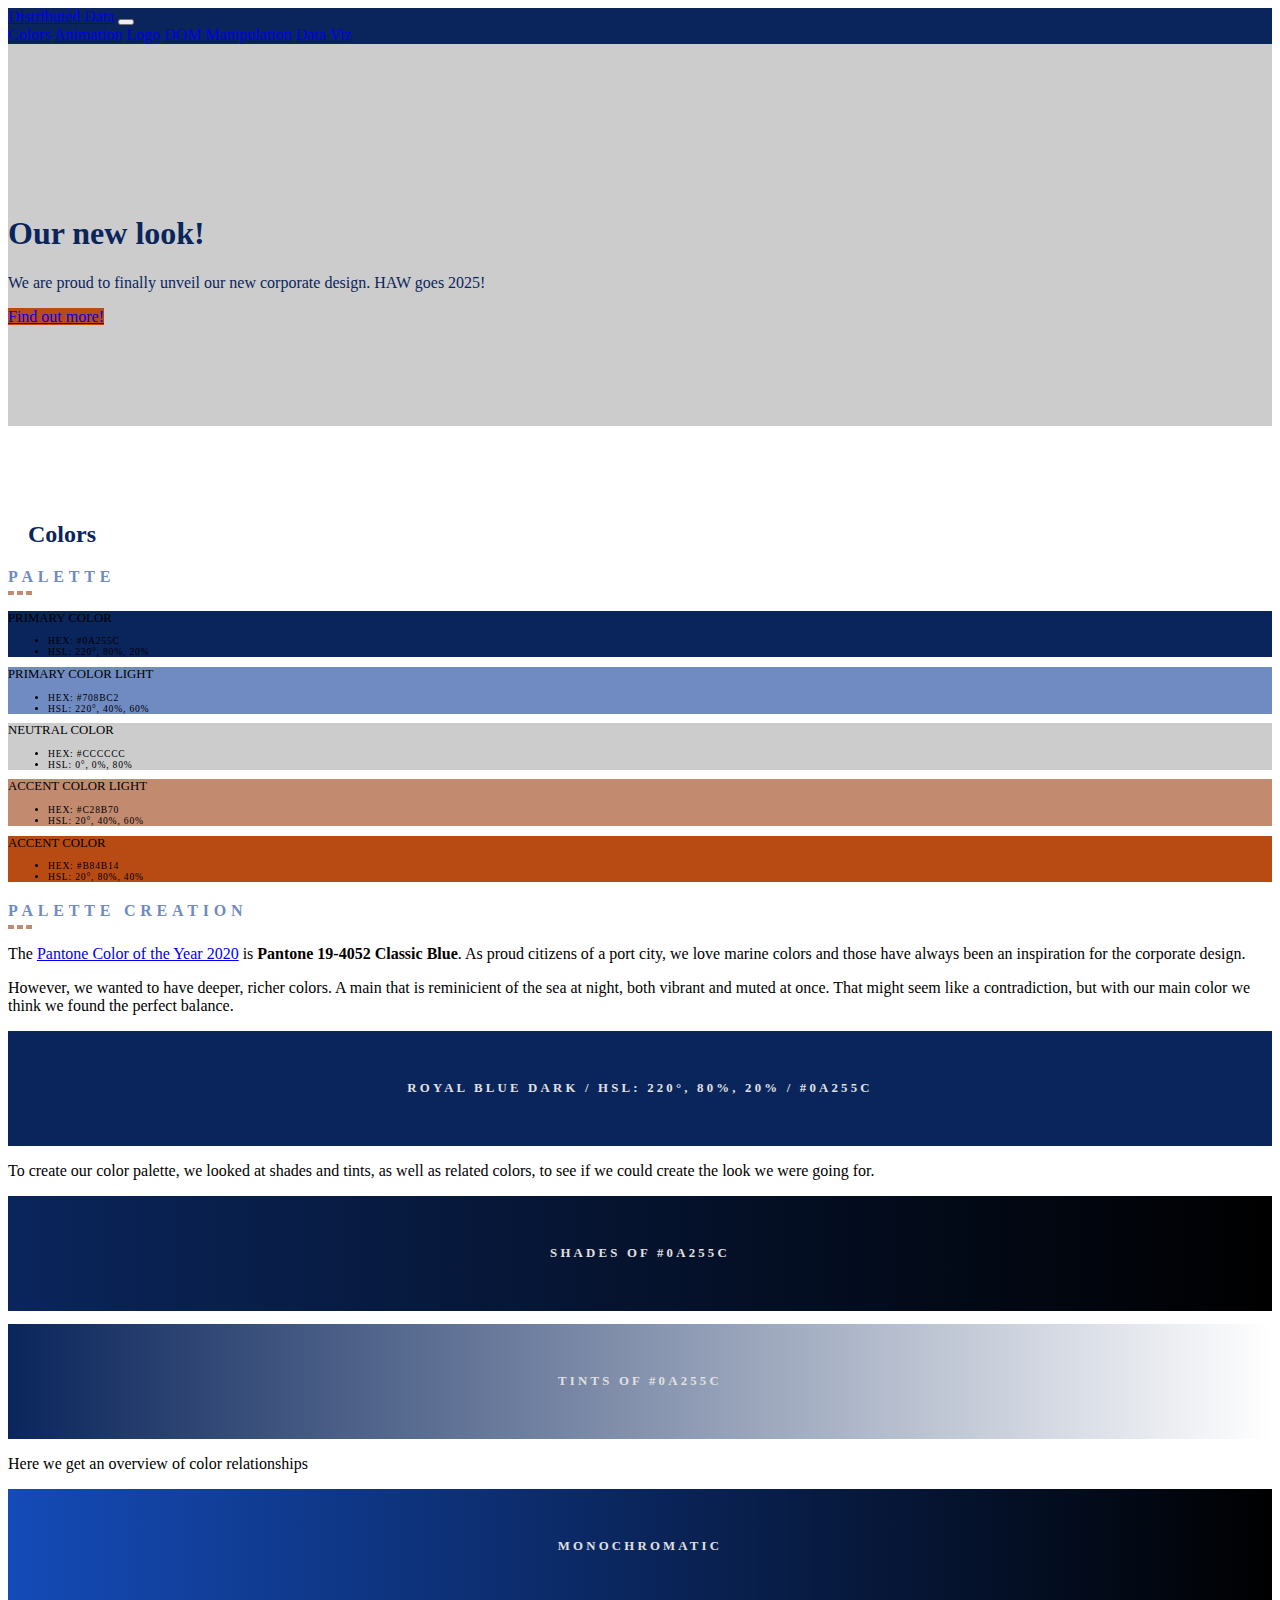
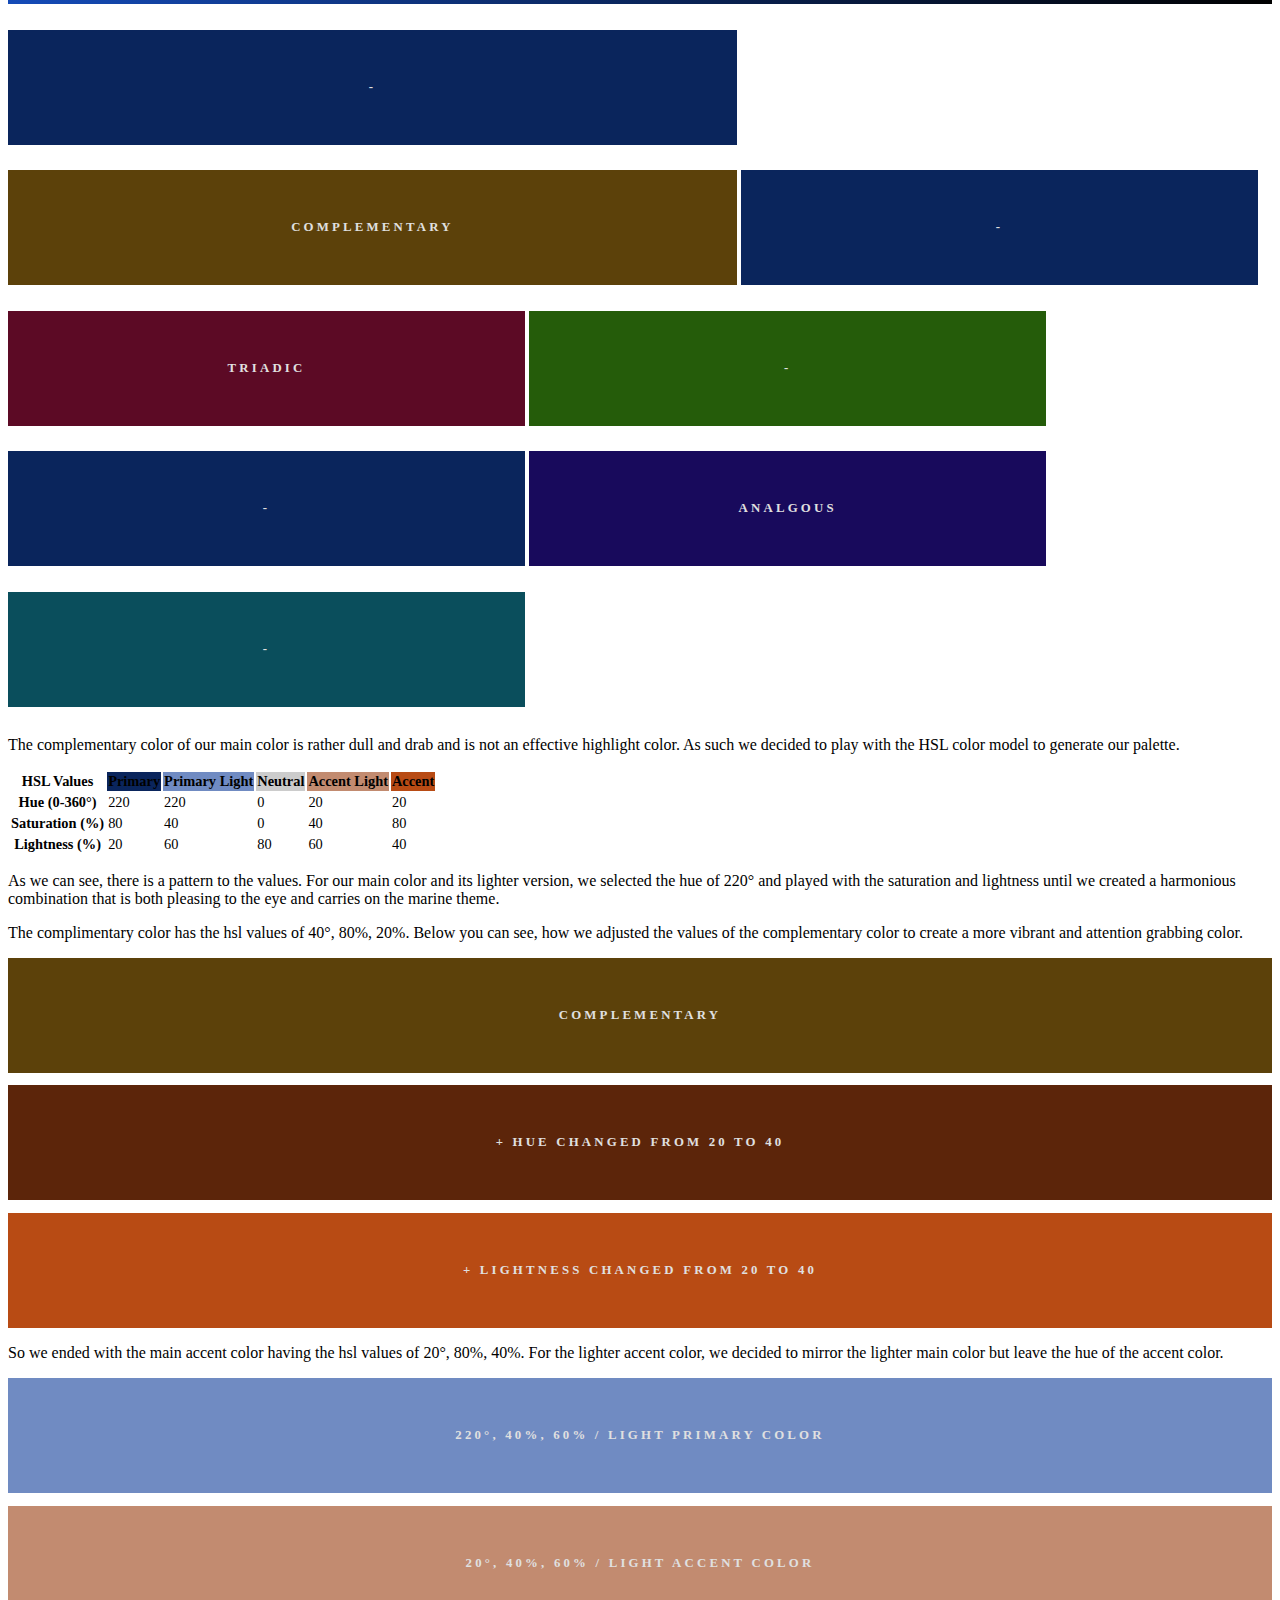
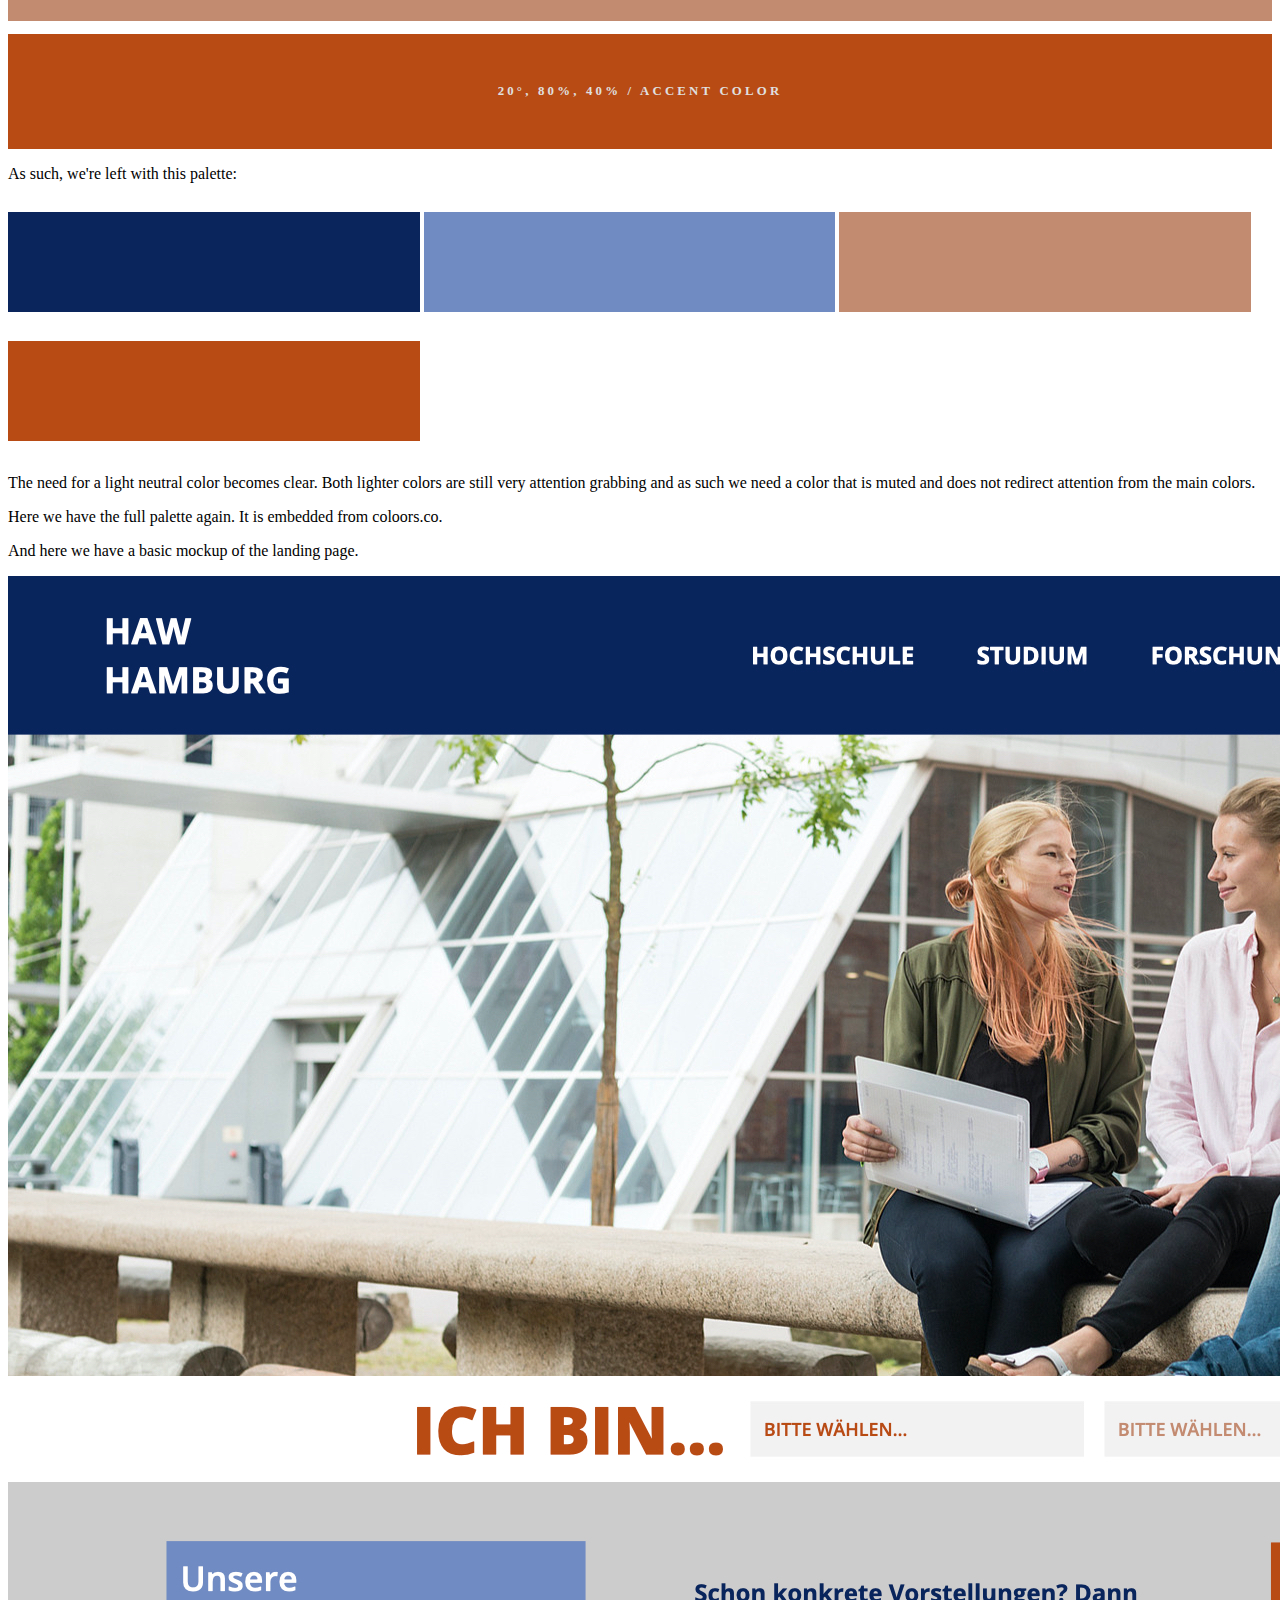
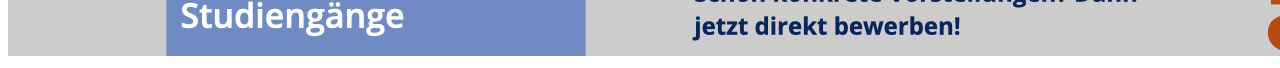
<file: exercise_1.html>
<!doctype html>
<html lang="en">

<head>
    <!-- Required meta tags -->
    <meta charset="utf-8">
    <meta name="viewport" content="width=device-width, initial-scale=1, shrink-to-fit=no">

    <!-- Bootstrap CSS -->
    <link rel="stylesheet" href="https://cdn.jsdelivr.net/npm/bootstrap@4.5.3/dist/css/bootstrap.min.css"
        integrity="sha384-TX8t27EcRE3e/ihU7zmQxVncDAy5uIKz4rEkgIXeMed4M0jlfIDPvg6uqKI2xXr2" crossorigin="anonymous">
    <link rel="stylesheet" href="https://cdnjs.cloudflare.com/ajax/libs/font-awesome/5.15.1/css/all.min.css"
        integrity="sha512-+4zCK9k+qNFUR5X+cKL9EIR+ZOhtIloNl9GIKS57V1MyNsYpYcUrUeQc9vNfzsWfV28IaLL3i96P9sdNyeRssA=="
        crossorigin="anonymous" />

    <link rel="stylesheet" href="css/exercise_1.css">

    <title>Yagci - HAW Corporate Design Overhaul</title>
</head>

<body>
    <nav class="navbar navbar-expand-lg navbar-dark" style="background-color: #0A255C;">
        <a class="navbar-brand mx-2" href="index.html">Distributed Data</a>
        <button class="navbar-toggler" type="button" data-toggle="collapse" data-target="#navbarNavAltMarkup"
            aria-controls="navbarNavAltMarkup" aria-expanded="false" aria-label="Toggle navigation">
            <span class="navbar-toggler-icon"></span>
        </button>
        <div class="collapse navbar-collapse" id="navbarNavAltMarkup">
            <div class="navbar-nav ml-auto">
                <a class="nav-link text-white mx-2" href="exercise_1.html"><i class="fas fa-palette"></i> Colors</a>
                <a class="nav-link text-white mx-2" href="exercise_2.html"><i class="fas fa-shapes"></i> Animation</a>
                <a class="nav-link text-white mx-2" href="exercise_3.html"><i class="fas fa-drafting-compass"></i>
                    Logo</a>
                <a class="nav-link text-white mx-2" href="exercise_4.html"><i class="fas fa-project-diagram"></i> DOM
                    Manipulation</a>
                <a class="nav-link text-white mx-2" href="exercise_6.html"><i class="fas fa-chart-bar"></i> Data Viz</a>
            </div>
        </div>
    </nav>

    <div class="jumbotron jumbotron-fluid">
        <div class="container">
            <h1 class="display-4">Our new look!</h1>
            <p class="lead">We are proud to finally unveil our new corporate design. HAW goes 2025!</p>
            <a class="btn btn-danger" href="#colors">Find out more!</a>
        </div>
    </div>

    <div class="container my-5">
        <h2 id="colors"><i class="fas fa-palette"></i> Colors</h2>
        <h3>Palette</h3>
        <div class="row mb-5">
            <div class="col">
                <div class="card-primary card text-white">
                    <div class="card-header">Primary Color</div>
                    <ul class="list-group list-group-flush">
                        <li class="list-group-item">HEX: #0A255C</li>
                        <li class="list-group-item">HSL: 220°, 80%, 20%</li>
                    </ul>
                </div>
            </div>
            <div class="col">
                <div class="card-primary-light card text-white">
                    <div class="card-header">Primary Color Light</div>
                    <ul class="list-group list-group-flush">
                        <li class="list-group-item">HEX: #708BC2</li>
                        <li class="list-group-item">HSL: 220°, 40%, 60%</li>
                    </ul>
                </div>
            </div>
            <div class="col">
                <div class="card-neutral card text-dark">
                    <div class="card-header">Neutral Color</div>
                    <ul class="list-group list-group-flush">
                        <li class="list-group-item">HEX: #CCCCCC</li>
                        <li class="list-group-item">HSL: 0°, 0%, 80%</li>
                    </ul>
                </div>
            </div>
            <div class="col">
                <div class="card-accent-light card text-white">
                    <div class="card-header">Accent Color Light</div>
                    <ul class="list-group list-group-flush">
                        <li class="list-group-item">HEX: #C28B70</li>
                        <li class="list-group-item">HSL: 20°, 40%, 60%</li>
                    </ul>
                </div>
            </div>
            <div class="col">
                <div class="card-accent card text-white">
                    <div class="card-header">Accent Color</div>
                    <ul class="list-group list-group-flush">
                        <li class="list-group-item">HEX: #B84B14</li>
                        <li class="list-group-item">HSL: 20°, 80%, 40%</li>
                    </ul>
                </div>
            </div>
        </div>
        <h3>Palette Creation</h3>
        <p>The <a href="https://www.pantone.com/color-intelligence/color-of-the-year/color-of-the-year-2020"
                target="_blank">Pantone Color of the Year 2020</a> is <b>Pantone 19-4052 Classic Blue</b>. As proud
            citizens of a port city, we love marine colors and those have always been an inspiration for the corporate
            design.</p>
        <p>However, we wanted to have deeper, richer colors. A main that is reminicient of the sea at night, both
            vibrant and muted at once. That might seem like a contradiction, but with our main color we think we found
            the perfect balance.</p>
        <p class="color primary-color">Royal Blue Dark / HSL: 220°, 80%, 20% / #0A255C</p>
        <p>To create our color palette, we looked at shades and tints, as well as related colors, to see if we could
            create the look we were going for.</p>
        <p class="color" style="background:linear-gradient(90deg, hsl(220,80%,20%), hsl(220,80%,0%))">Shades of #0A255C
        </p>
        <p class="color" style="background:linear-gradient(90deg, hsl(220,80%,20%), hsl(220,80%,100%))">Tints of #0A255C
        </p>
        <p>Here we get an overview of color relationships</p>

        <p class="color" style="background:linear-gradient(90deg, hsl(220,80%,40%), hsl(220,80%,0%))">Monochromatic</p>

        <p class="color" style="background-color:#0A255C; width:49.75%; display: inline-block;">-</p>
        <p class="color" style="background-color:#5C410A; width:49.75%; display: inline-block;">Complementary</p>

        <p class="color" style="background-color:#0A255C; width:33%; display: inline-block;">-</p>
        <p class="color" style="background-color:#5C0A25; width:33%; display: inline-block;">Triadic</p>
        <p class="color" style="background-color:#255C0A; width:33%; display: inline-block;">-</p>

        <p class="color" style="background-color:#0A255C; width:33%; display: inline-block;">-</p>
        <p class="color" style="background-color:#180A5C; width:33%; display: inline-block;">Analgous</p>
        <p class="color" style="background-color:#0A4E5C; width:33%; display: inline-block;">-</p>

        <p>The complementary color of our main color is rather dull and drab and is not an effective highlight color. As
            such we decided to play with the HSL color model to generate our palette.</p>

        <table class="table table-borderless table-hover text-center">
            <thead class="text-light">
                <tr>
                    <th class="bg-dark" scope="col">HSL Values</th>
                    <th class="card-primary" scope="col">Primary</th>
                    <th class="card-primary-light" scope="col">Primary Light</th>
                    <th class="card-neutral text-dark" scope="col">Neutral</th>
                    <th class="card-accent-light" scope="col">Accent Light</th>
                    <th class="card-accent" scope="col">Accent</th>
                </tr>
            </thead>
            <tbody>
                <tr>
                    <th scope="row">Hue (0-360°)</th>
                    <td>220</td>
                    <td>220</td>
                    <td>0</td>
                    <td>20</td>
                    <td>20</td>
                </tr>
                <tr>
                    <th scope="row">Saturation (%)</th>
                    <td>80</td>
                    <td>40</td>
                    <td>0</td>
                    <td>40</td>
                    <td>80</td>
                </tr>
                <tr>
                    <th scope="row">Lightness (%)</th>
                    <td>20</td>
                    <td>60</td>
                    <td>80</td>
                    <td>60</td>
                    <td class="table-warning">40</td>
                </tr>
            </tbody>
        </table>

        <p>As we can see, there is a pattern to the values. For our main color and its lighter version, we selected the
            hue of 220° and played with the saturation and lightness until we created a harmonious combination that is
            both pleasing to the eye and carries on the marine theme.</p>

        <p>The complimentary color has the hsl values of 40°, 80%, 20%. Below you can see, how we adjusted the values of
            the complementary color to create a more vibrant and attention grabbing color.</p>
        <p class="color" style="background-color:#5C410A;">Complementary</p>
        <p class="color" style="background-color:#5C250A;">+ Hue changed from 20 to 40</p>
        <p class="color" style="background-color:#B84B14;">+ Lightness changed from 20 to 40</p>

        <p>So we ended with the main accent color having the hsl values of 20°, 80%, 40%. For the lighter accent color,
            we decided to mirror the lighter main color but leave the hue of the accent color.</p>

        <p class="color text-left" style="background-color:#708BC2;">220°, 40%, 60% / Light Primary Color</p>
        <p class="color text-left" style="background-color:#C28B70;">20°, 40%, 60% / Light Accent Color</p>
        <p class="color text-left" style="background-color:#B84B14;">20°, 80%, 40% / Accent Color</p>

        <p>As such, we're left with this palette:</p>

        <p class="color" style="background-color:#0A255C; width:24.65%; display: inline-block;"></p>
        <p class="color" style="background-color:#708BC2; width:24.65%; display: inline-block;"></p>
        <p class="color" style="background-color:#C28B70; width:24.65%; display: inline-block;"></p>
        <p class="color" style="background-color:#B84B14; width:24.65%; display: inline-block;"></p>

        <p>The need for a light neutral color becomes clear. Both lighter colors are still very attention grabbing and
            as such we need a color that is muted and does not redirect attention from the main colors.</p>

        <p>Here we have the full palette again. It is embedded from coloors.co.</p>

        <!-- Coolors Palette Widget -->
        <script src="https://coolors.co/palette-widget/widget.js"></script>
        <script
            data-id="014626741996267167">new CoolorsPaletteWidget("014626741996267167", ["0a255c", "708bc2", "cccccc", "c28b70", "b84b14"]); </script>

        <p class="mt-4">And here we have a basic mockup of the landing page.</p>
        <img src="img/haw_2025_mockup.jpeg" alt="mock up haw landing page" class="img-fluid">
    </div>

    <script src="https://code.jquery.com/jquery-3.5.1.slim.min.js"
        integrity="sha384-DfXdz2htPH0lsSSs5nCTpuj/zy4C+OGpamoFVy38MVBnE+IbbVYUew+OrCXaRkfj"
        crossorigin="anonymous"></script>
    <script src="https://cdn.jsdelivr.net/npm/bootstrap@4.5.3/dist/js/bootstrap.bundle.min.js"
        integrity="sha384-ho+j7jyWK8fNQe+A12Hb8AhRq26LrZ/JpcUGGOn+Y7RsweNrtN/tE3MoK7ZeZDyx"
        crossorigin="anonymous"></script>
</body>

</html>
</file>
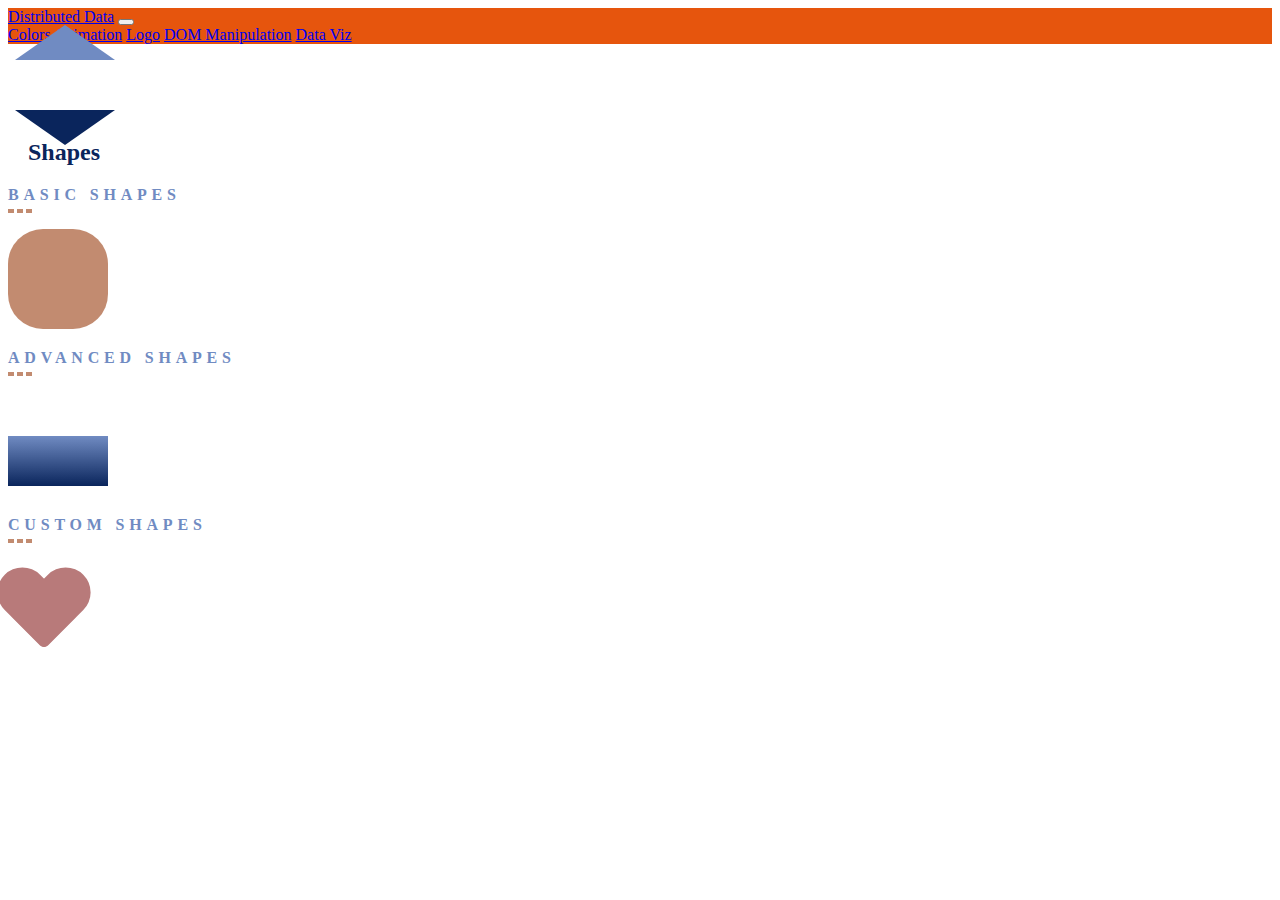
<file: exercise_2.html>
<!doctype html>
<html lang="en">

<head>
    <!-- Required meta tags -->
    <meta charset="utf-8">
    <meta name="viewport" content="width=device-width, initial-scale=1, shrink-to-fit=no">

    <!-- Bootstrap CSS -->
    <link rel="stylesheet" href="https://cdn.jsdelivr.net/npm/bootstrap@4.5.3/dist/css/bootstrap.min.css"
        integrity="sha384-TX8t27EcRE3e/ihU7zmQxVncDAy5uIKz4rEkgIXeMed4M0jlfIDPvg6uqKI2xXr2" crossorigin="anonymous">
    <link rel="stylesheet" href="https://cdnjs.cloudflare.com/ajax/libs/font-awesome/5.15.1/css/all.min.css"
        integrity="sha512-+4zCK9k+qNFUR5X+cKL9EIR+ZOhtIloNl9GIKS57V1MyNsYpYcUrUeQc9vNfzsWfV28IaLL3i96P9sdNyeRssA=="
        crossorigin="anonymous" />

    <link rel="stylesheet" href="css/exercise_1.css">
    <link rel="stylesheet" href="css/exercise_2.css">

    <title>Yagci - HAW Corporate Design Overhaul</title>
</head>

<body>
    <nav class="navbar navbar-expand-lg navbar-dark" style="background-color: #e6550d;">
        <a class="navbar-brand mx-2" href="index.html">Distributed Data</a>
        <button class="navbar-toggler" type="button" data-toggle="collapse" data-target="#navbarNavAltMarkup"
            aria-controls="navbarNavAltMarkup" aria-expanded="false" aria-label="Toggle navigation">
            <span class="navbar-toggler-icon"></span>
        </button>
        <div class="collapse navbar-collapse" id="navbarNavAltMarkup">
            <div class="navbar-nav ml-auto">
                <a class="nav-link text-white mx-2" href="exercise_1.html"><i class="fas fa-palette"></i> Colors</a>
                <a class="nav-link text-white mx-2" href="exercise_2.html"><i class="fas fa-shapes"></i> Animation</a>
                <a class="nav-link text-white mx-2" href="exercise_3.html"><i class="fas fa-drafting-compass"></i>
                    Logo</a>
                <a class="nav-link text-white mx-2" href="exercise_4.html"><i class="fas fa-project-diagram"></i> DOM
                    Manipulation</a>
                <a class="nav-link text-white mx-2" href="exercise_6.html"><i class="fas fa-chart-bar"></i> Data Viz</a>
            </div>
        </div>
    </nav>

    <div class="container my-5">
        <h2 id="shapes"><i class="fas fa-shapes"></i> Shapes</h2>
        <h3>Basic Shapes
            <span class="badge badge-dark p-2" style="letter-spacing: 0;">
                <i class="fas fa-mouse-pointer"></i>
            </span>
        </h3>
        <div class="row mb-5">
            <div class="col">
                <div id="basic-shape"></div>
            </div>
        </div>

        <h3>Advanced Shapes
            <span class="badge badge-dark p-2" style="letter-spacing: 0;">
                <i class="fas fa-mouse-pointer"></i>
            </span>
        </h3>
        <div class="row mb-5">
            <div class="col">
                <div id="advanced-shape"></div>
            </div>
        </div>

        <h3>Custom Shapes</h3>
        <div class="row mb-5">
            <div class="col">
                <div id="custom-shape"></div>
            </div>
        </div>
    </div>

    <script src="https://code.jquery.com/jquery-3.5.1.slim.min.js"
        integrity="sha384-DfXdz2htPH0lsSSs5nCTpuj/zy4C+OGpamoFVy38MVBnE+IbbVYUew+OrCXaRkfj"
        crossorigin="anonymous"></script>
    <script src="https://cdn.jsdelivr.net/npm/bootstrap@4.5.3/dist/js/bootstrap.bundle.min.js"
        integrity="sha384-ho+j7jyWK8fNQe+A12Hb8AhRq26LrZ/JpcUGGOn+Y7RsweNrtN/tE3MoK7ZeZDyx"
        crossorigin="anonymous"></script>
</body>

</html>
</file>
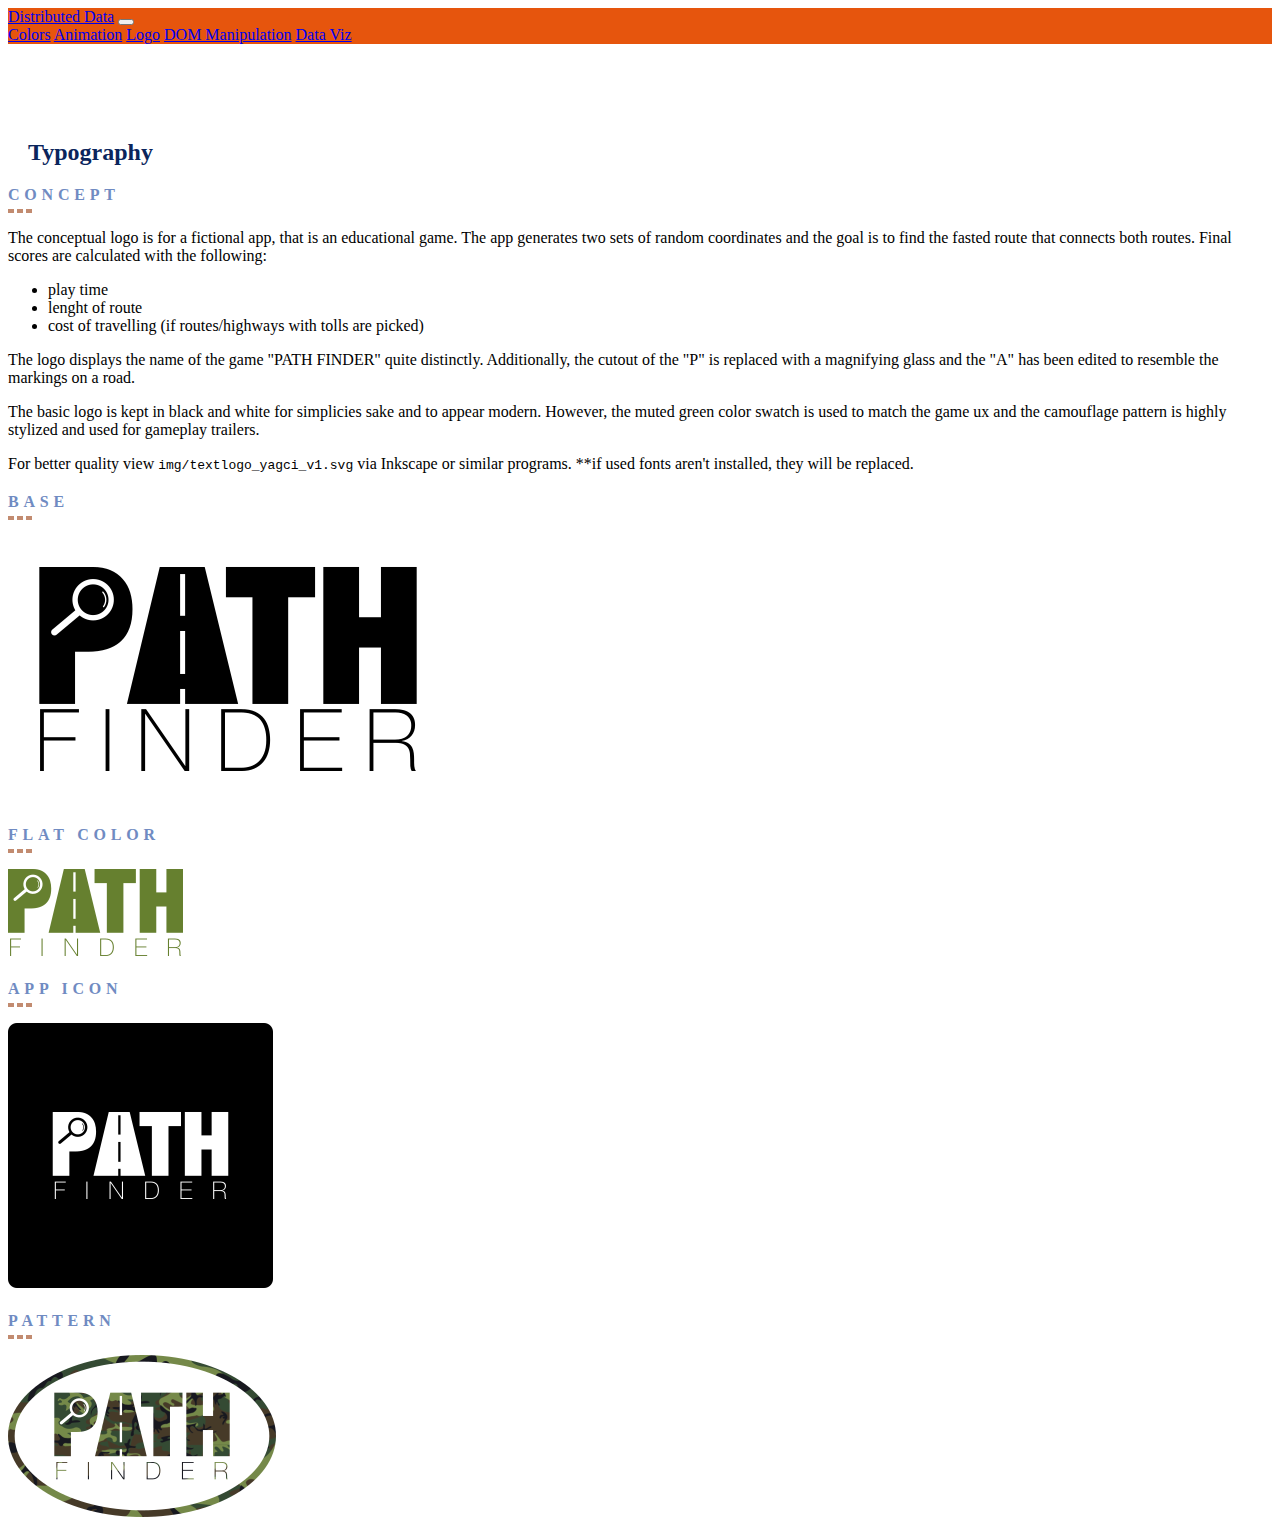
<file: exercise_3.html>
<!doctype html>
<html lang="en">

<head>
    <!-- Required meta tags -->
    <meta charset="utf-8">
    <meta name="viewport" content="width=device-width, initial-scale=1, shrink-to-fit=no">

    <!-- Bootstrap CSS -->
    <link rel="stylesheet" href="https://cdn.jsdelivr.net/npm/bootstrap@4.5.3/dist/css/bootstrap.min.css"
        integrity="sha384-TX8t27EcRE3e/ihU7zmQxVncDAy5uIKz4rEkgIXeMed4M0jlfIDPvg6uqKI2xXr2" crossorigin="anonymous">
    <link rel="stylesheet" href="https://cdnjs.cloudflare.com/ajax/libs/font-awesome/5.15.1/css/all.min.css"
        integrity="sha512-+4zCK9k+qNFUR5X+cKL9EIR+ZOhtIloNl9GIKS57V1MyNsYpYcUrUeQc9vNfzsWfV28IaLL3i96P9sdNyeRssA=="
        crossorigin="anonymous" />

    <link rel="stylesheet" href="css/exercise_1.css">

    <title>Yagci - HAW Corporate Design Overhaul</title>
</head>

<body>
    <nav class="navbar navbar-expand-lg navbar-dark" style="background-color: #e6550d;">
        <a class="navbar-brand mx-2" href="index.html">Distributed Data</a>
        <button class="navbar-toggler" type="button" data-toggle="collapse" data-target="#navbarNavAltMarkup"
            aria-controls="navbarNavAltMarkup" aria-expanded="false" aria-label="Toggle navigation">
            <span class="navbar-toggler-icon"></span>
        </button>
        <div class="collapse navbar-collapse" id="navbarNavAltMarkup">
            <div class="navbar-nav ml-auto">
                <a class="nav-link text-white mx-2" href="exercise_1.html"><i class="fas fa-palette"></i> Colors</a>
                <a class="nav-link text-white mx-2" href="exercise_2.html"><i class="fas fa-shapes"></i> Animation</a>
                <a class="nav-link text-white mx-2" href="exercise_3.html"><i class="fas fa-drafting-compass"></i>
                    Logo</a>
                <a class="nav-link text-white mx-2" href="exercise_4.html"><i class="fas fa-project-diagram"></i> DOM
                    Manipulation</a>
                <a class="nav-link text-white mx-2" href="exercise_6.html"><i class="fas fa-chart-bar"></i> Data Viz</a>
            </div>
        </div>
    </nav>

    <div class="container my-5">
        <h2 id="shapes"><i class="fas fa-drafting-compass"></i> Typography</h2>
        <div class="row">
            <div class="col">
                <h3>Concept</h3>
                <p>
                    The conceptual logo is for a fictional app, that is an educational game.
                    The app generates two sets of random coordinates and the goal is to find the fasted route that
                    connects both routes.
                    Final scores are calculated with the following:
                <ul>
                    <li>play time</li>
                    <li>lenght of route</li>
                    <li>cost of travelling (if routes/highways with tolls are picked)</li>
                </ul>
                </p>
                <p>The logo displays the name of the game "PATH FINDER" quite distinctly. Additionally, the cutout of
                    the "P" is replaced with a magnifying glass and the "A" has been edited to resemble the markings on
                    a road.</p>
                <p>The basic logo is kept in black and white for simplicies sake and to appear modern. However, the
                    muted green color swatch is used to match the game ux and the camouflage pattern is highly stylized
                    and used for gameplay trailers.</p>
                <div class="alert alert-primary" role="alert">
                    For better quality view <code>img/textlogo_yagci_v1.svg</code> via Inkscape or similar programs.
                    **if used fonts aren't installed, they will be replaced.
                </div>
            </div>
        </div>
        <div class="row">
            <div class="col">
                <h3>Base</h3>
                <img src="img/base.png">
            </div>
            <div class="col">
                <h3>Flat Color</h3>
                <img src="img/flat_color.png">
            </div>
        </div>

        <div class="row">
            <div class="col">
                <h3>App Icon</h3>
                <img src="img/app_icon.png">
            </div>
            <div class="col">
                <h3>Pattern</h3>
                <img src="img/pattern.png">
            </div>
        </div>
    </div>

    <script src="https://code.jquery.com/jquery-3.5.1.slim.min.js"
        integrity="sha384-DfXdz2htPH0lsSSs5nCTpuj/zy4C+OGpamoFVy38MVBnE+IbbVYUew+OrCXaRkfj"
        crossorigin="anonymous"></script>
    <script src="https://cdn.jsdelivr.net/npm/bootstrap@4.5.3/dist/js/bootstrap.bundle.min.js"
        integrity="sha384-ho+j7jyWK8fNQe+A12Hb8AhRq26LrZ/JpcUGGOn+Y7RsweNrtN/tE3MoK7ZeZDyx"
        crossorigin="anonymous"></script>
</body>

</html>
</file>
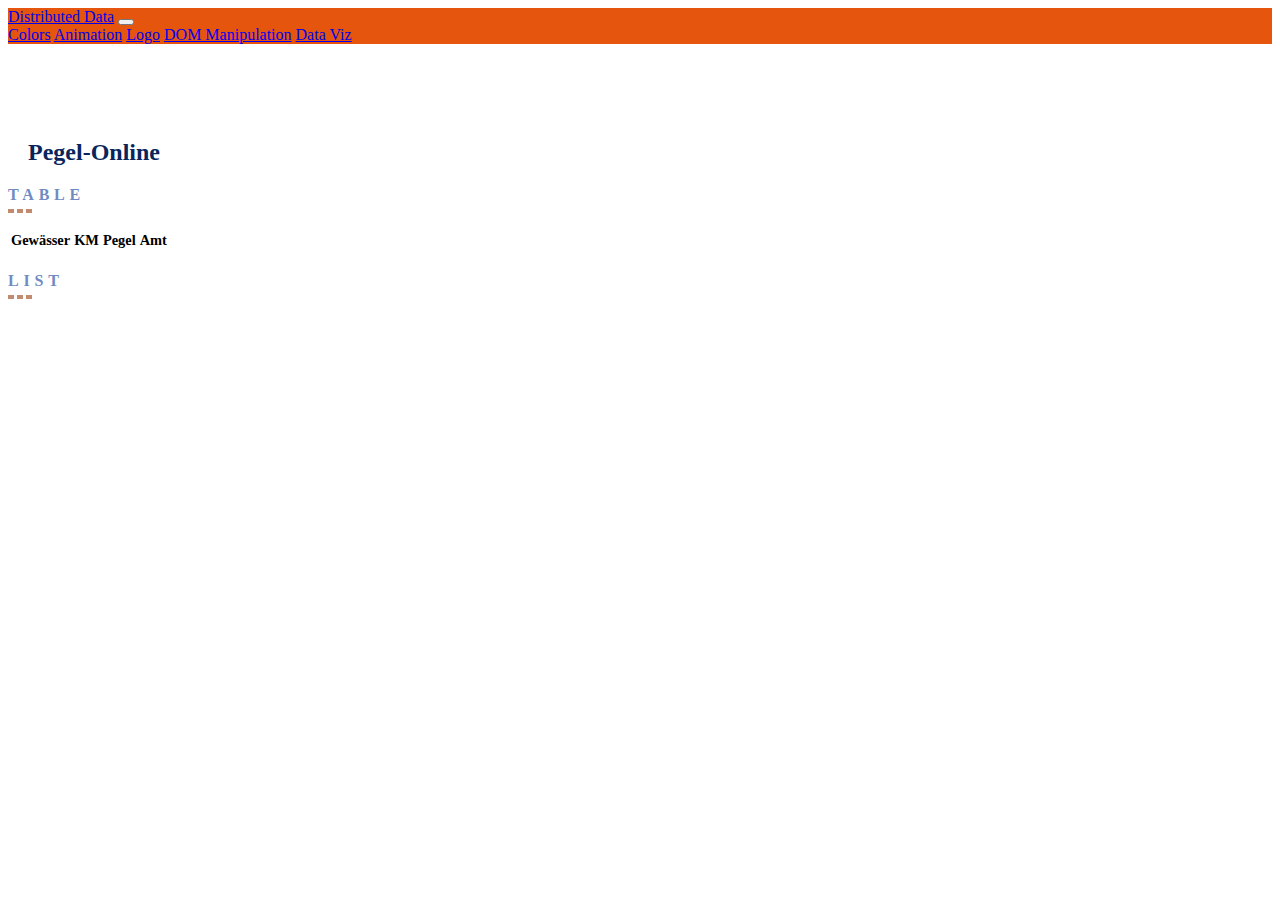
<file: exercise_4.html>
<!doctype html>
<html lang="en">

<head>
    <!-- Required meta tags -->
    <meta charset="utf-8">
    <meta name="viewport" content="width=device-width, initial-scale=1, shrink-to-fit=no">

    <!-- Bootstrap, custom CSS -->
    <link rel="stylesheet" href="https://cdn.jsdelivr.net/npm/bootstrap@4.5.3/dist/css/bootstrap.min.css"
        integrity="sha384-TX8t27EcRE3e/ihU7zmQxVncDAy5uIKz4rEkgIXeMed4M0jlfIDPvg6uqKI2xXr2" crossorigin="anonymous">
    <link rel="stylesheet" href="css/dom_1.css">
    <link rel="stylesheet" href="https://cdnjs.cloudflare.com/ajax/libs/font-awesome/5.15.1/css/all.min.css"
        integrity="sha512-+4zCK9k+qNFUR5X+cKL9EIR+ZOhtIloNl9GIKS57V1MyNsYpYcUrUeQc9vNfzsWfV28IaLL3i96P9sdNyeRssA=="
        crossorigin="anonymous" />

    <link rel="stylesheet" href="css/exercise_1.css">

    <title>Intro to D3</title>
</head>

<body>

    <nav class="navbar navbar-expand-lg navbar-dark" style="background-color: #e6550d;">
        <a class="navbar-brand mx-2" href="index.html">Distributed Data</a>
        <button class="navbar-toggler" type="button" data-toggle="collapse" data-target="#navbarNavAltMarkup"
            aria-controls="navbarNavAltMarkup" aria-expanded="false" aria-label="Toggle navigation">
            <span class="navbar-toggler-icon"></span>
        </button>
        <div class="collapse navbar-collapse" id="navbarNavAltMarkup">
            <div class="navbar-nav ml-auto">
                <a class="nav-link text-white mx-2" href="exercise_1.html"><i class="fas fa-palette"></i> Colors</a>
                <a class="nav-link text-white mx-2" href="exercise_2.html"><i class="fas fa-shapes"></i> Animation</a>
                <a class="nav-link text-white mx-2" href="exercise_3.html"><i class="fas fa-drafting-compass"></i>
                    Logo</a>
                <a class="nav-link text-white mx-2" href="exercise_4.html"><i class="fas fa-project-diagram"></i> DOM
                    Manipulation</a>
                <a class="nav-link text-white mx-2" href="exercise_6.html"><i class="fas fa-chart-bar"></i> Data Viz</a>
            </div>
        </div>
    </nav>

    <div class="container mt-5">
        <div class="row">
            <div class="col">
                <div id="title" class="mb-4"></div>
                <div id="navigator"></div>
            </div>
        </div>
        <div class="row">
            <div class="col">
                <h2 id="colors" class="mb-4"><i class="fas fa-chart-pie"></i> Pegel-Online</h2>
                <h3>Table</h3>
                <table class="table table-sm">
                    <thead>
                        <tr>
                            <th>Gewässer</th>
                            <th>KM</th>
                            <th>Pegel</th>
                            <th>Amt</th>
                        </tr>
                    </thead>
                    <tbody></tbody>
                </table>

                <h3>List</h3>
                <div id="pegel-list" class="mb-5"></div>
            </div>
        </div>
    </div>


    <!-- jQuery, Bootstrap, Popper, d3 and custom -->
    <script src="https://code.jquery.com/jquery-3.5.1.slim.min.js"
        integrity="sha384-DfXdz2htPH0lsSSs5nCTpuj/zy4C+OGpamoFVy38MVBnE+IbbVYUew+OrCXaRkfj"
        crossorigin="anonymous"></script>
    <script src="https://cdn.jsdelivr.net/npm/bootstrap@4.5.3/dist/js/bootstrap.bundle.min.js"
        integrity="sha384-ho+j7jyWK8fNQe+A12Hb8AhRq26LrZ/JpcUGGOn+Y7RsweNrtN/tE3MoK7ZeZDyx"
        crossorigin="anonymous"></script>
    <script src='https://d3js.org/d3.v4.min.js'></script>
    <script type="text/javascript" src="js/dom_1.js"></script>
</body>

</html>
</file>
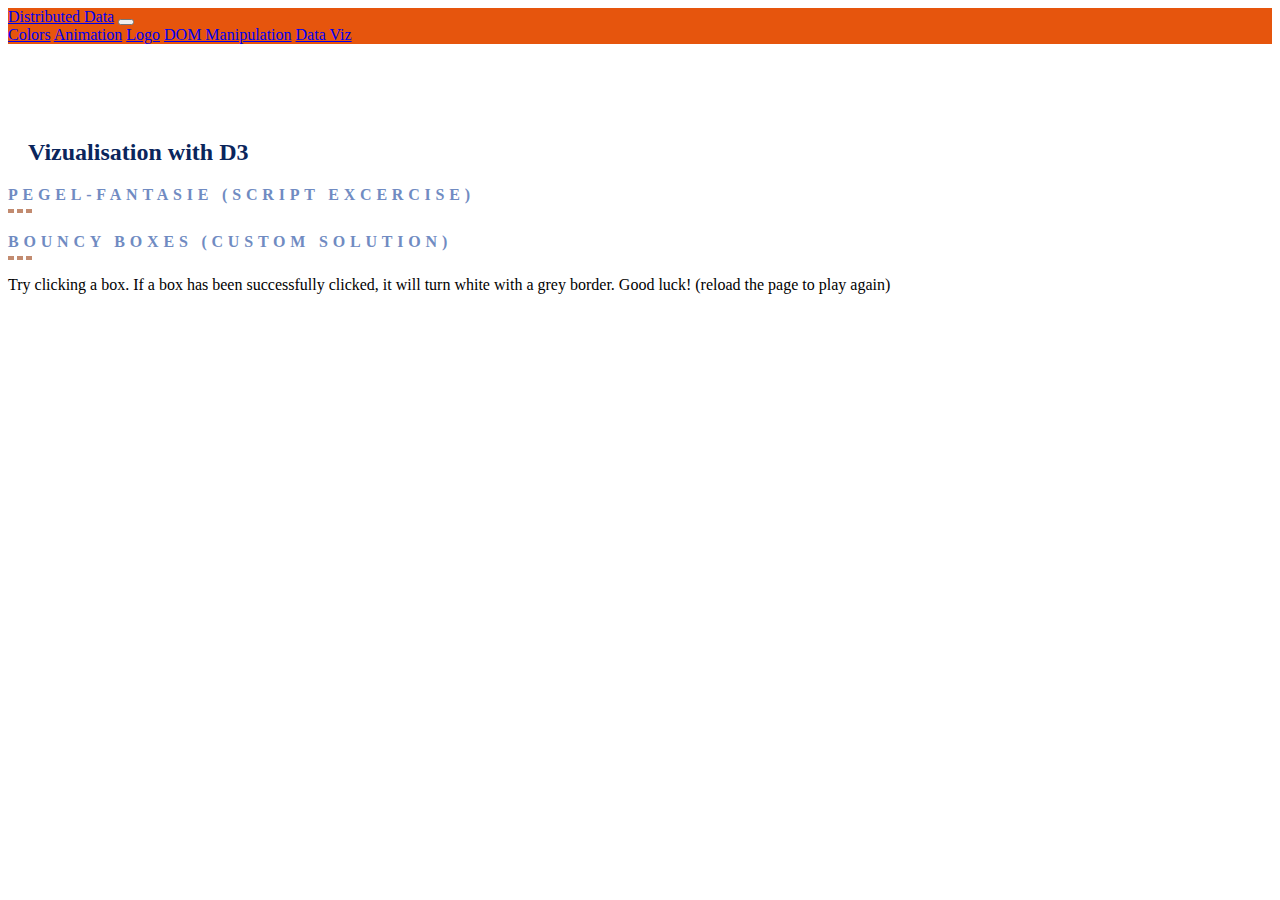
<file: exercise_6.html>
<!doctype html>
<html lang="en">

<head>
    <!-- Required meta tags -->
    <meta charset="utf-8">
    <meta name="viewport" content="width=device-width, initial-scale=1, shrink-to-fit=no">

    <!-- Bootstrap, custom CSS -->
    <link rel="stylesheet" href="https://cdn.jsdelivr.net/npm/bootstrap@4.5.3/dist/css/bootstrap.min.css"
        integrity="sha384-TX8t27EcRE3e/ihU7zmQxVncDAy5uIKz4rEkgIXeMed4M0jlfIDPvg6uqKI2xXr2" crossorigin="anonymous">
    <link rel="stylesheet" href="css/dom_1.css">
    <link rel="stylesheet" href="https://cdnjs.cloudflare.com/ajax/libs/font-awesome/5.15.1/css/all.min.css"
        integrity="sha512-+4zCK9k+qNFUR5X+cKL9EIR+ZOhtIloNl9GIKS57V1MyNsYpYcUrUeQc9vNfzsWfV28IaLL3i96P9sdNyeRssA=="
        crossorigin="anonymous" />

    <link rel="stylesheet" href="css/exercise_1.css">

    <title>Animation with D3</title>
</head>

<body>

    <nav class="navbar navbar-expand-lg navbar-dark" style="background-color: #e6550d;">
        <a class="navbar-brand mx-2" href="index.html">Distributed Data</a>
        <button class="navbar-toggler" type="button" data-toggle="collapse" data-target="#navbarNavAltMarkup"
            aria-controls="navbarNavAltMarkup" aria-expanded="false" aria-label="Toggle navigation">
            <span class="navbar-toggler-icon"></span>
        </button>
        <div class="collapse navbar-collapse" id="navbarNavAltMarkup">
            <div class="navbar-nav ml-auto">
                <a class="nav-link text-white mx-2" href="exercise_1.html"><i class="fas fa-palette"></i> Colors</a>
                <a class="nav-link text-white mx-2" href="exercise_2.html"><i class="fas fa-shapes"></i> Animation</a>
                <a class="nav-link text-white mx-2" href="exercise_3.html"><i class="fas fa-drafting-compass"></i>
                    Logo</a>
                <a class="nav-link text-white mx-2" href="exercise_4.html"><i class="fas fa-project-diagram"></i> DOM
                    Manipulation</a>
                <a class="nav-link text-white mx-2" href="exercise_6.html"><i class="fas fa-chart-bar"></i> Data Viz</a>
            </div>
        </div>
    </nav>

    <div class="container mt-5">
        <div class="row">
            <div class="col">
                <h2 id="colors" class="mb-4"><i class="fas fa-chart-pie"></i>Vizualisation with D3</h2>
                <h3>Pegel-Fantasie (SCRIPT EXCERCISE)</h3>
                <div id='animal'></div>

                <h3 class="mt-4">Bouncy Boxes (CUSTOM SOLUTION)</h3>
                <p>Try clicking a box. If a box has been successfully clicked, it will turn white with a grey border.
                    Good luck! (reload the page to play again)</p>
                <div id="wrapper"></div>
            </div>
        </div>
    </div>


    <!-- jQuery, Bootstrap, Popper, d3 and custom -->
    <script src="https://code.jquery.com/jquery-3.5.1.slim.min.js"
        integrity="sha384-DfXdz2htPH0lsSSs5nCTpuj/zy4C+OGpamoFVy38MVBnE+IbbVYUew+OrCXaRkfj"
        crossorigin="anonymous"></script>
    <script src="https://cdn.jsdelivr.net/npm/bootstrap@4.5.3/dist/js/bootstrap.bundle.min.js"
        integrity="sha384-ho+j7jyWK8fNQe+A12Hb8AhRq26LrZ/JpcUGGOn+Y7RsweNrtN/tE3MoK7ZeZDyx"
        crossorigin="anonymous"></script>
    <script src='https://d3js.org/d3.v4.min.js'></script>
    <script type="text/javascript" src="js/dom_2.js"></script>
    <script type="text/javascript" src="js/dom_3.js"></script>
</body>

</html>
</file>
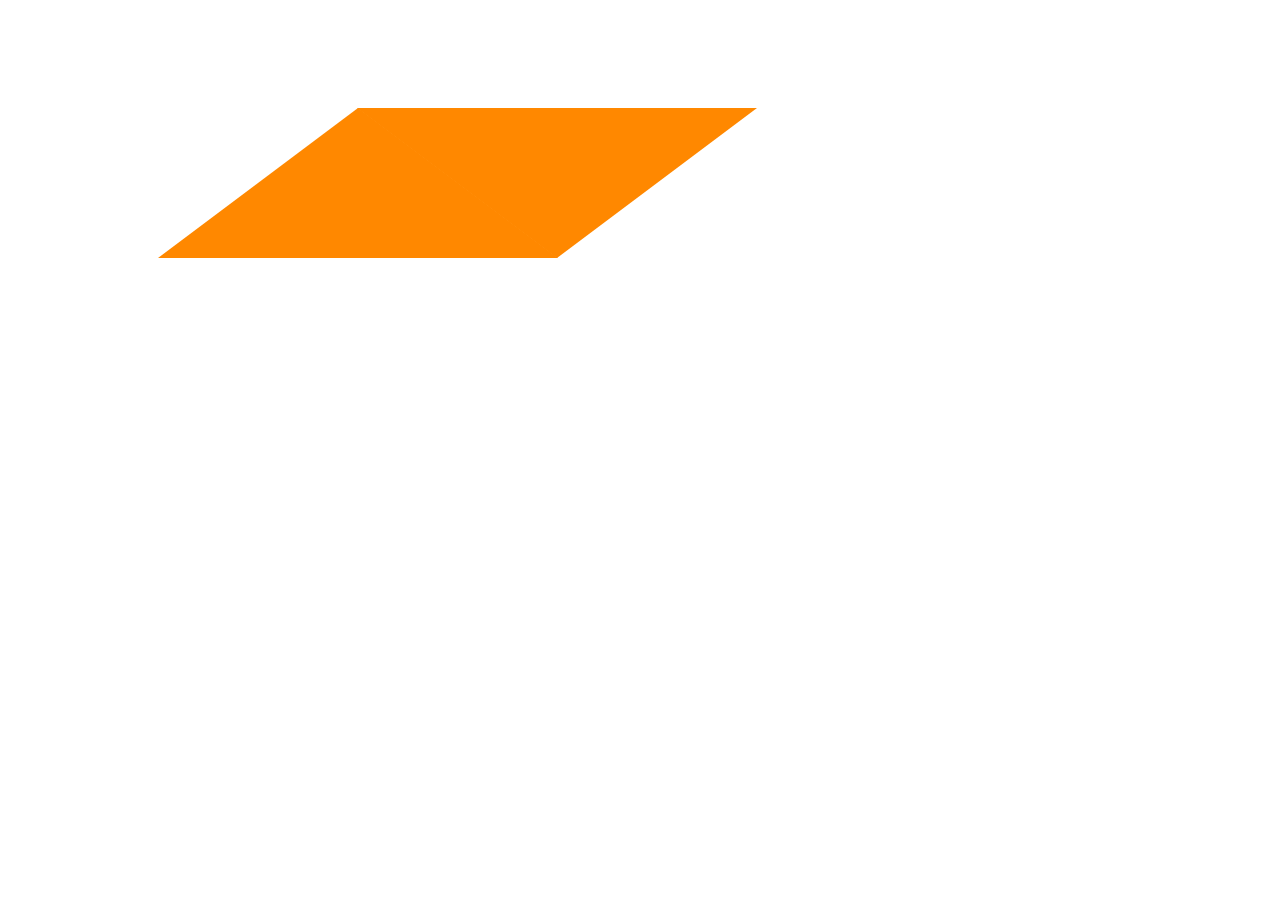
<file: new_animation.html>
<!DOCTYPE html>
<html>

<head>
    <meta name="viewport" content="width=device-width, initial-scale=1">
    <style>
        div {
            display: inline-block;
            margin: 0;
            margin-top: 50px;
            padding: 0;
        }

        .triangle-up {
            margin-left: 150px;
            width: 0;
            height: 0;
            border-left: 200px solid transparent;
            border-right: 200px solid transparent;
            border-bottom: 150px solid #f80;
            transition: 1s
        }

        .triangle-down {
            width: 0;
            height: 0;
            border-left: 200px solid transparent;
            border-right: 200px solid transparent;
            border-top: 150px solid #f80;
            margin-left: -205px;
            transition: 1s
        }

        .area:hover .triangle-down {
            margin-left: 215px;
            transition: 1s;
            margin-top: -20px;
        }

        .area:hover .triangle-up {
            margin-left: 0px;
            transition: 1s
        }

        .area:hover .msg {
            opacity: 1;
            transition-delay: .5s;
            transition-duration: .3s;
        }

        .msg {
            display: inline;
            font-family: arial;
            font-weight: bold;
            letter-spacing: 5px;
            font-size: 24px;
            opacity: 0;
            margin-left: -25px;
            position: fixed;
            margin-top: 115px;
            transition-duration: .3s;
        }

        .msg a {
            color: #f80;
            border: 3px dashed #f80;
            padding: 10px;
            text-decoration: none;
        }
    </style>
</head>

<body>

    <div class="area">
        <div class="triangle-up"></div>
        <p class="msg"><a href="#">SURPRISE LINK</a></p>
        <div class="triangle-down"></div>
    </div>

</body>

</html>
</file>
<file: css/exercise_1.css>
.jumbotron {
    background-color: #CCCCCC;
    color: #0A255C;
    padding: 150px 0 100px 0;
}

nav {
    background-color: #0A255C;
}

.btn-danger {
    background-color: #B84B14;
    border-color: #B84B14;
}

.btn-danger:hover {
    background-color: #C28B70;
    border-color: #C28B70;
}

h2 {
    padding-top: 75px;
    color: #0A255C;
    font-weight: 800;
}

h2 i {
    color: #B84B14;
    transition: .3s;
    padding-right: 20px;
}

h2:hover i {
    color: #0A255C;
    transition: .3s;
    padding-right: 10px;
}

h3 {
    text-transform: uppercase;
    margin-top: 20px;
    font-weight: 900;
    font-size: 1rem;
    color: #708BC2;
    letter-spacing: .3rem;
}

h3::after {
    content: " ";
    display: block;
    border: 2px dashed #C28B70;
    margin: 5px 0 15px 0;
    width: 20px;
}

.card-header {
    text-transform: uppercase;
    font-size: .8rem;
}

.card-neutral,
.card-neutral ul li {
    background-color: #ccc !important;
}

.card-primary,
.card-primary ul li,
p.primary-color {
    background-color: #0A255C !important;
}

.card-primary-light,
.card-primary-light ul li {
    background-color: #708BC2 !important;
}

.card-accent,
.card-accent ul li {
    background-color: #B84B14 !important;
}

.card-accent-light,
.card-accent-light ul li {
    background-color: #C28B70 !important;
}

.card .list-group {
    font-size: .6rem;
    letter-spacing: .05rem;
}

p.color {
    padding: 50px;
    color: #e0e0e0;
    text-align: center;
    font-size: .8rem;
    text-transform: uppercase;
    letter-spacing: .2rem;
    font-weight: 600;
}

.list-group, .table {
    font-size: .9rem;
    text-transform:capitalize;
}
</file>
<file: css/exercise_2.css>
#basic-shape {
    background-color: #C28B70;
    width: 100px;
    height: 100px;
    border-radius: 35%;
    display: block;
    animation: 7s spin alternate infinite ease-in-out;
    transition: 1s;
}

@keyframes spin {
    0% {
        margin-left: 0;
        transform: rotate(0deg);
        background-color: #C28B70;
        border-radius: 5%;
    }

    25% {
        margin-left: 25%;
        transform: rotate(360deg);
        background-color: #B84B14;
        border-radius: 30%
    }

    50% {
        margin-left: 50%;
        transform: rotate(0deg);
        background-color: #708BC2;
        border-radius: 5%;
    }

    75% {
        margin-left: 75%;
        transform: rotate(360deg);
        background-color: #B84B14;
        border-radius: 30%
    }

    100% {
        margin-left: 100%;
        transform: rotate(0deg);
        background-color: #C28B70;
        border-radius: 5%;
    }
}

#basic-shape:hover {
    width: 300px;
    height: 300px;
    transition: 1s;
}

#advanced-shape {
    display: block;
    width: 100px;
    background: linear-gradient(180deg, #708BC2, #0A255C);
    height: 50px;
    margin-top: 60px;
    margin-bottom: 30px;
    animation: .5s slide alternate infinite ease-in-out;

}

#advanced-shape::before {
    content: "";
    position: absolute;
    top: 25px;
    left: 15px;
    width: 0;
    height: 0;
    border-bottom: 35px solid #708BC2;
    border-left: 50px solid transparent;
    border-right: 50px solid transparent;
    animation: .5s slide alternate infinite ease-in-out;
}

#advanced-shape::after {
    content: "";
    position: absolute;
    top: 110px;
    left: 15px;
    width: 0;
    height: 0;
    border-left: 50px solid transparent;
    border-right: 50px solid transparent;
    border-top: 35px solid #0A255C;
    animation: .5s slide alternate infinite ease-in-out;
}

#advanced-shape:hover:before {
    border-bottom: 35px solid #C28B70;
}

#advanced-shape:hover:after {
    border-top: 35px solid #B84B14;
}

#advanced-shape:hover {
    background: linear-gradient(180deg, #C28B70, #B84B14);
}

@keyframes slide {
    0% {margin-left: 0px;}
    100% {margin-left: 10px;}
}

#custom-shape {
    position: relative;
    width: 100px;
    height: 90px;
    margin-top: 20px;
}

#custom-shape:before, #custom-shape:after {
    position: absolute;
    content: "";
    left: 0px;
    top: 0;
    width: 50px;
    height:80px;
    background:  hsl(0, 30%, 60%);
    border-radius: 50px 50px 10px 10px;
    transform: rotate(-45deg);
    transform-origin 0 100%;
    animation: 2s rainbow infinite linear;
}

#custom-shape:after {
    left: 22px;
    transform: rotate(45deg);
    transform-origin 100% 100%;
}

@keyframes rainbow {
    14.28% {background-color: hsl(0, 30%, 60%)}
    28.57% {background-color: hsl(60, 30%,60%)}
    42.85% {background-color: hsl(120, 30%, 60%)}
    57.14% {background-color: hsl(180, 30%, 60%)}
    71.42% {background-color: hsl(240, 30%, 60%)}
    85.71% {background-color: hsl(300, 30%, 60%)}
    100% {background-color: hsl(360, 30%, 60%)}
}
</file>
<file: css/dom_1.css>
.highlight {
    color: #333;
}
</file>
